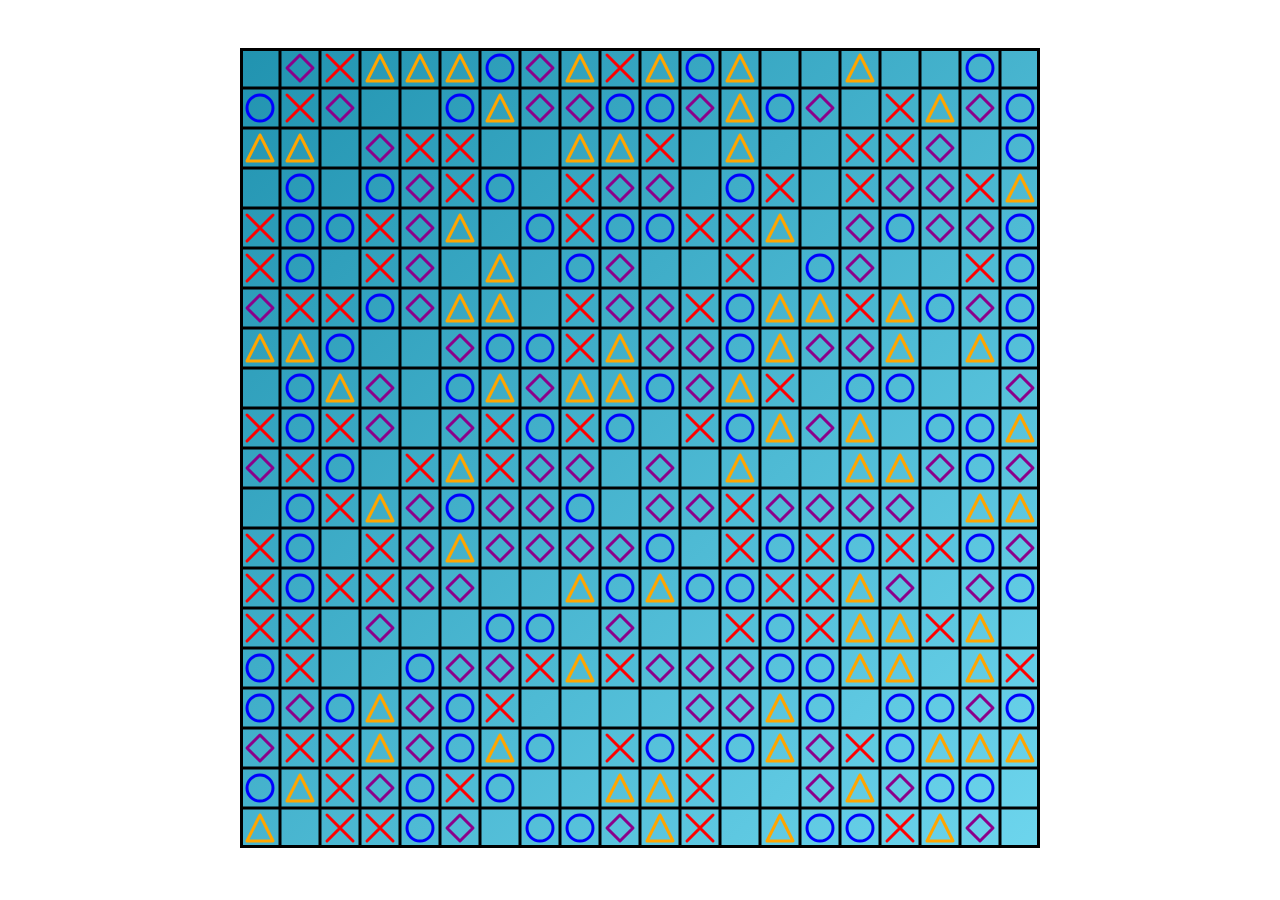
<file: GridDisplayDemo/index.html>
<!DOCTYPE html>
<html lang="hun">
<head>
    <meta charset="UTF-8">
    <meta name="viewport" content="width=device-width, initial-scale=1.0">
    <title>AIMőba</title>

</head>
<body>
    <!-- Középre igazításhoz inline style -->
    <div style="position: absolute; top: 50%; left: 50%; transform: translate(-50%,-50%)">
        <canvas width="800" height="800"></canvas>
    </div>
<script src="main.js"></script>
<script src="grid.js"></script>    
</body>
</html>
</file>
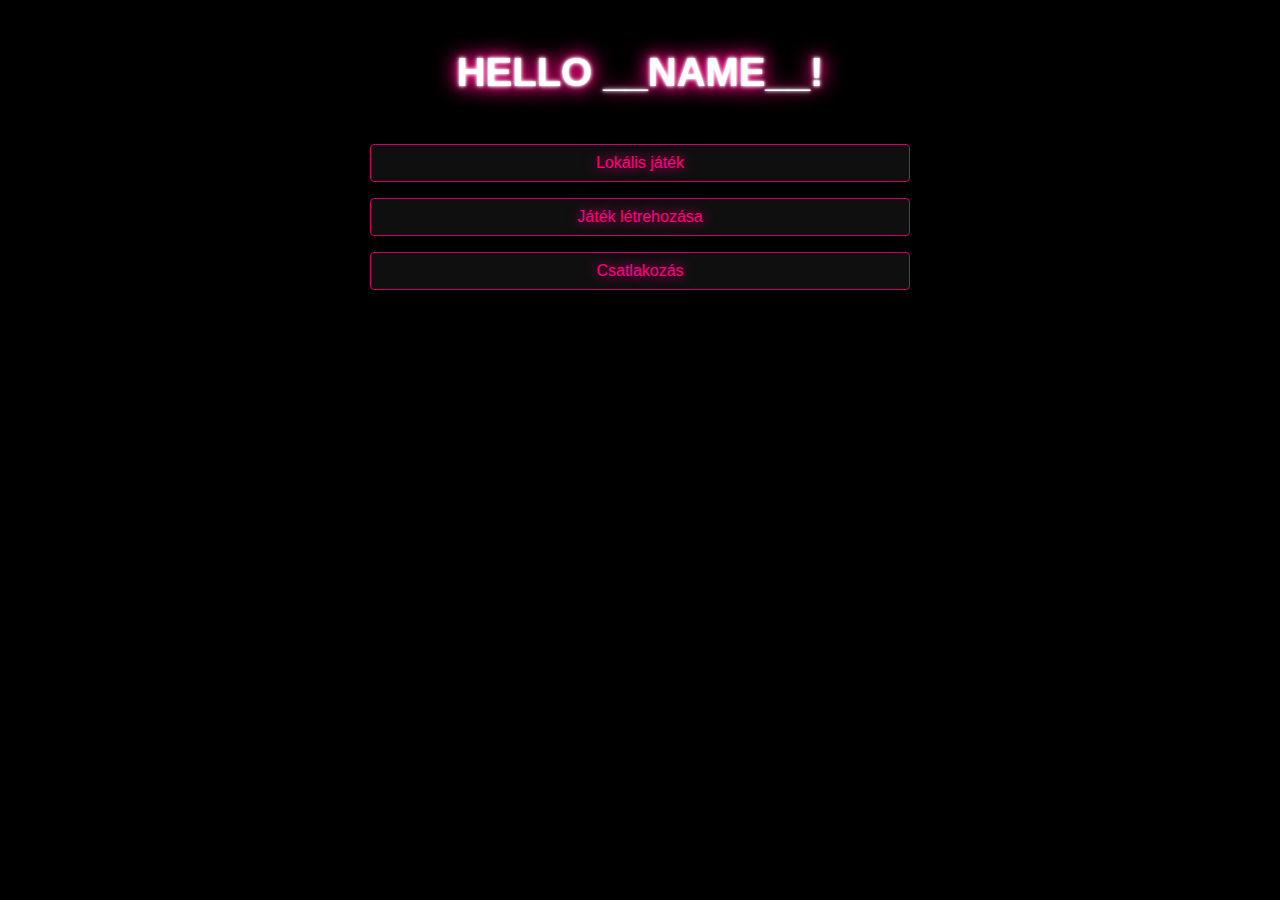
<file: AIMoba/Demók/SzobaFrontendDemo/index.html>
<!DOCTYPE html>
<html>
  <head>
    <meta charset="UTF-8" />
    <meta name="viewport" content="width=device-width, initial-scale=1.0" />
    <meta http-equiv="X-UA-Compatible" content="ie=edge" />
    <title>Document</title>
    <link
      rel="stylesheet"
      href="https://maxcdn.bootstrapcdn.com/bootstrap/4.0.0/css/bootstrap.min.css"
      integrity="sha384-Gn5384xqQ1aoWXA+058RXPxPg6fy4IWvTNh0E263XmFcJlSAwiGgFAW/dAiS6JXm"
      crossorigin="anonymous"
    />
  </head>
  <body>
    <div class="m-5"></div>

    <!-- A Projectbe bekerülő kód eleje -->
    <link
    rel="stylesheet"
    href="./custom_styles.css"
    />   
    <div class="container">
      <div class="text-center">
        <h1 class="large bold mb-5 custom-glowing-title">Hello __name__!</h1>
        <div class="container text-center ">
            <a href="./singleplayer.html" class="btn btn-info w-50 mb-3">
            Lokális játék
            </a>
            <a href="./host.html" class="btn btn-info w-50 mb-3">
            Játék létrehozása
            </a>
            <a href="./join.html" class="btn btn-info w-50 mb-3">
            Csatlakozás
            </a>
        </div>
      </div>
    </div>

    <!-- A Projectbe bekerülő kód vége -->
  </body>
</html>
</file>
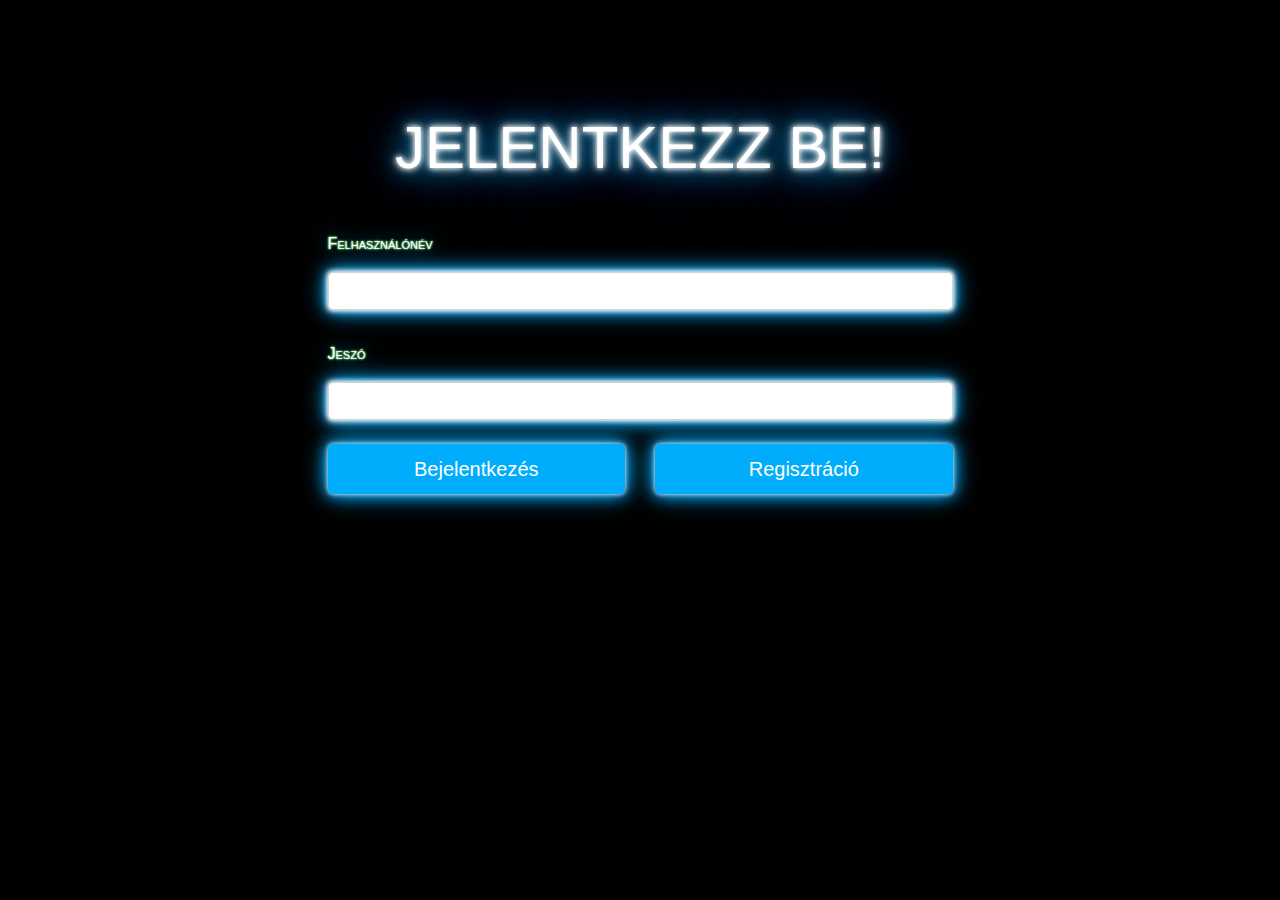
<file: AIMoba/AutenticationFrontendDemo/netplay_login.html>
<!DOCTYPE html>
<html>
  <head>
    <meta charset="UTF-8" />
    <meta name="viewport" content="width=device-width, initial-scale=1.0" />
    <meta http-equiv="X-UA-Compatible" content="ie=edge" />
    <title>Bejelentkezés</title>
    <link
      rel="stylesheet"
      href="https://maxcdn.bootstrapcdn.com/bootstrap/4.0.0/css/bootstrap.min.css"
      integrity="sha384-Gn5384xqQ1aoWXA+058RXPxPg6fy4IWvTNh0E263XmFcJlSAwiGgFAW/dAiS6JXm"
      crossorigin="anonymous"
    />
    <link rel="stylesheet" href="./design.css" />
  </head>
  <body>
    <div class="p-5"></div>
    <div class="row mt-3">
      <div class="col-3"></div>
      <div class="col-6">
        <h1 class="title">Jelentkezz be!</h1>
        <form class="mt-5">
          <div class="form-group w-100">
            <label for="Username" class="mb-3">Felhasználónév</label>
            <input type="text" id="username" class="form-control w-100" />
          </div>
          <div class="form-group">
            <label for="password" class="my-3">Jeszó</label>
            <input type="password" id="password" class="form-control w-100" />
          </div>
        </form>
      </div>
      <div class="col-3"></div>
    </div>
    <div class="row mt-2">
      <div class="col-3"></div>
      <div class="col-3">
        <button class="w-100 btn btn-lg btn-primary btn-block mx-0" type="submit">Bejelentkezés</button>
      </div>
      <div class="col-3">
        <form action="./netplay_register.html">
          <button class="w-100 btn btn-lg btn-primary btn-block mx-0" type="submit">Regisztráció</button>
        </form>
      </div>
      <div class="col-3"></div>
    </div>
  </body>
</html>
</file>
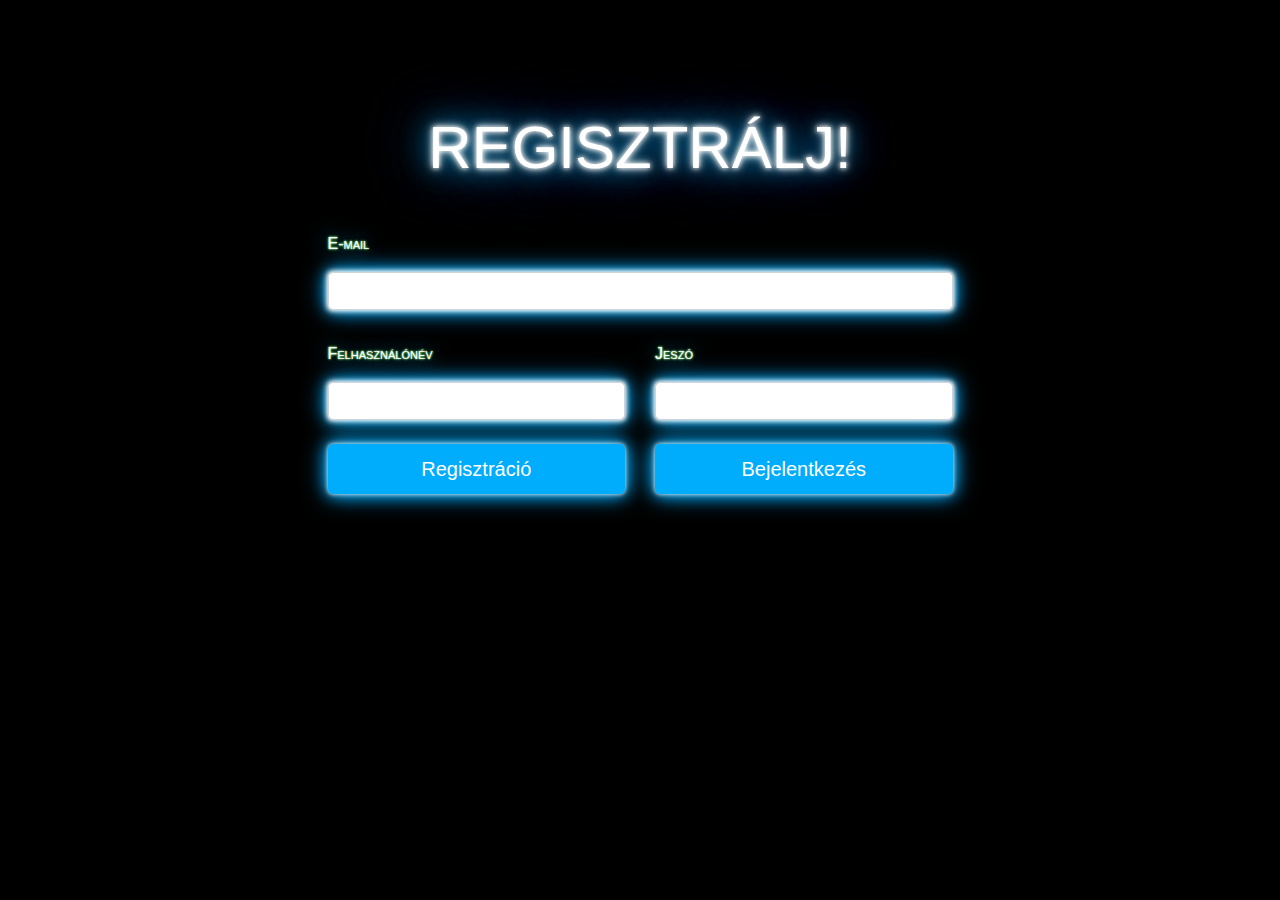
<file: AIMoba/AutenticationFrontendDemo/netplay_register.html>
<!DOCTYPE html>
<html>
  <head>
    <meta charset="UTF-8" />
    <meta name="viewport" content="width=device-width, initial-scale=1.0" />
    <meta http-equiv="X-UA-Compatible" content="ie=edge" />
    <title>Regisztráció</title>
    <link
      rel="stylesheet"
      href="https://maxcdn.bootstrapcdn.com/bootstrap/4.0.0/css/bootstrap.min.css"
      integrity="sha384-Gn5384xqQ1aoWXA+058RXPxPg6fy4IWvTNh0E263XmFcJlSAwiGgFAW/dAiS6JXm"
      crossorigin="anonymous"
    />
    <link rel="stylesheet" href="./design.css" />
  </head>
  <body>
    <div class="p-5"></div>
    <div class="row mt-3">
      <div class="col-3"></div>
      <div class="col-6">
        <h1 class="title">Regisztrálj!</h1>
        <form class="mt-5">
          <div class="form-group w-100">
            <label for="Email" class="mb-3">E-mail</label>
            <input type="text" id="email" class="form-control w-100" />
          </div>
          <div class="form-group row">
            <div class="col-6">
              <label for="Username" class="my-3">Felhasználónév</label>
              <input type="text" id="username" class="form-control w-100" />
            </div>
            <div class="col-6">
              <label for="password" class="my-3">Jeszó</label>
              <input type="password" id="password" class="form-control w-100" />
            </div>
          </div>
        </form>
      </div>
      <div class="col-3"></div>
    </div>
    <div class="row mt-2">
      <div class="col-3"></div>
      <div class="col-3">
        <button class="w-100 btn btn-lg btn-primary btn-block mx-0" type="submit">Regisztráció</button>
      </div>
      <div class="col-3">
        <form action="./netplay_login.html">
          <button class="w-100 btn btn-lg btn-primary btn-block mx-0" type="submit">Bejelentkezés</button>
        </form>
      </div>
      <div class="col-3"></div>
    </div>
  </body>
</html>
</file>
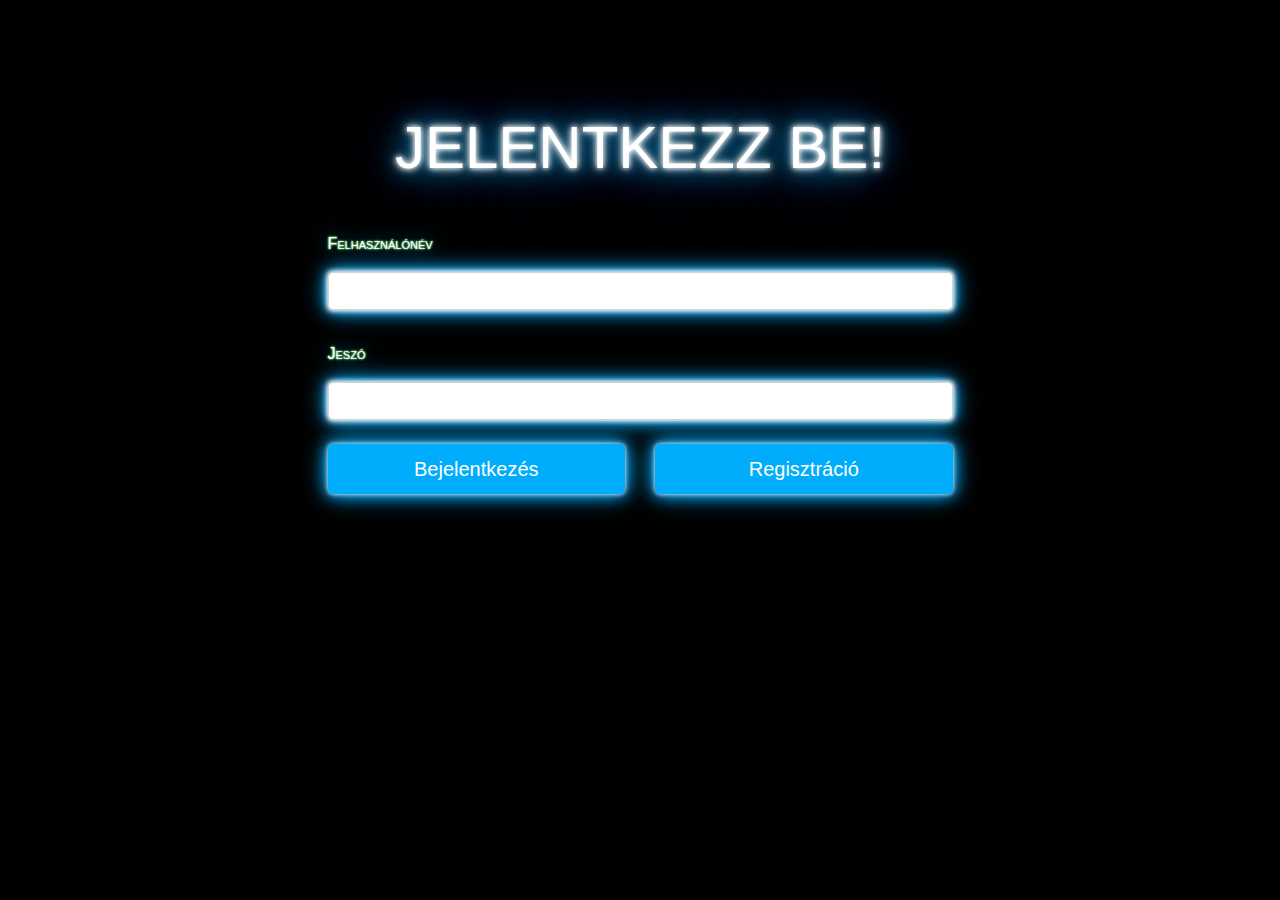
<file: AIMoba/AIMoba/Authentication/netplay_login.html>
﻿
<!DOCTYPE html>
<html>
<head>
    <meta charset="UTF-8" />
    <meta name="viewport" content="width=device-width, initial-scale=1.0" />
    <meta http-equiv="X-UA-Compatible" content="ie=edge" />
    <title>Bejelentkezés</title>
    <link rel="stylesheet"
          href="https://maxcdn.bootstrapcdn.com/bootstrap/4.0.0/css/bootstrap.min.css"
          integrity="sha384-Gn5384xqQ1aoWXA+058RXPxPg6fy4IWvTNh0E263XmFcJlSAwiGgFAW/dAiS6JXm"
          crossorigin="anonymous" />
    <link rel="stylesheet" href="./design.css" />
</head>
<body>
    <div class="p-5"></div>
    <div class="row mt-3">
        <div class="col-3"></div>
        <div class="col-6">
            <h1 class="title">Jelentkezz be!</h1>
            <form class="mt-5">
                <div class="form-group w-100">
                    <label for="Username" class="mb-3">Felhasználónév</label>
                    <input type="text" id="username" class="form-control w-100" />
                </div>
                <div class="form-group">
                    <label for="password" class="my-3">Jeszó</label>
                    <input type="password" id="password" class="form-control w-100" />
                </div>
            </form>
        </div>
        <div class="col-3"></div>
    </div>
    <div class="row mt-2">
        <div class="col-3"></div>
        <div class="col-3">
            <button class="w-100 btn btn-lg btn-primary btn-block mx-0" type="submit">Bejelentkezés</button>
        </div>
        <div class="col-3">
            <form action="./netplay_register.html">
                <button class="w-100 btn btn-lg btn-primary btn-block mx-0" type="submit">Regisztráció</button>
            </form>
        </div>
        <div class="col-3"></div>
    </div>
</body>
</html>
</file>
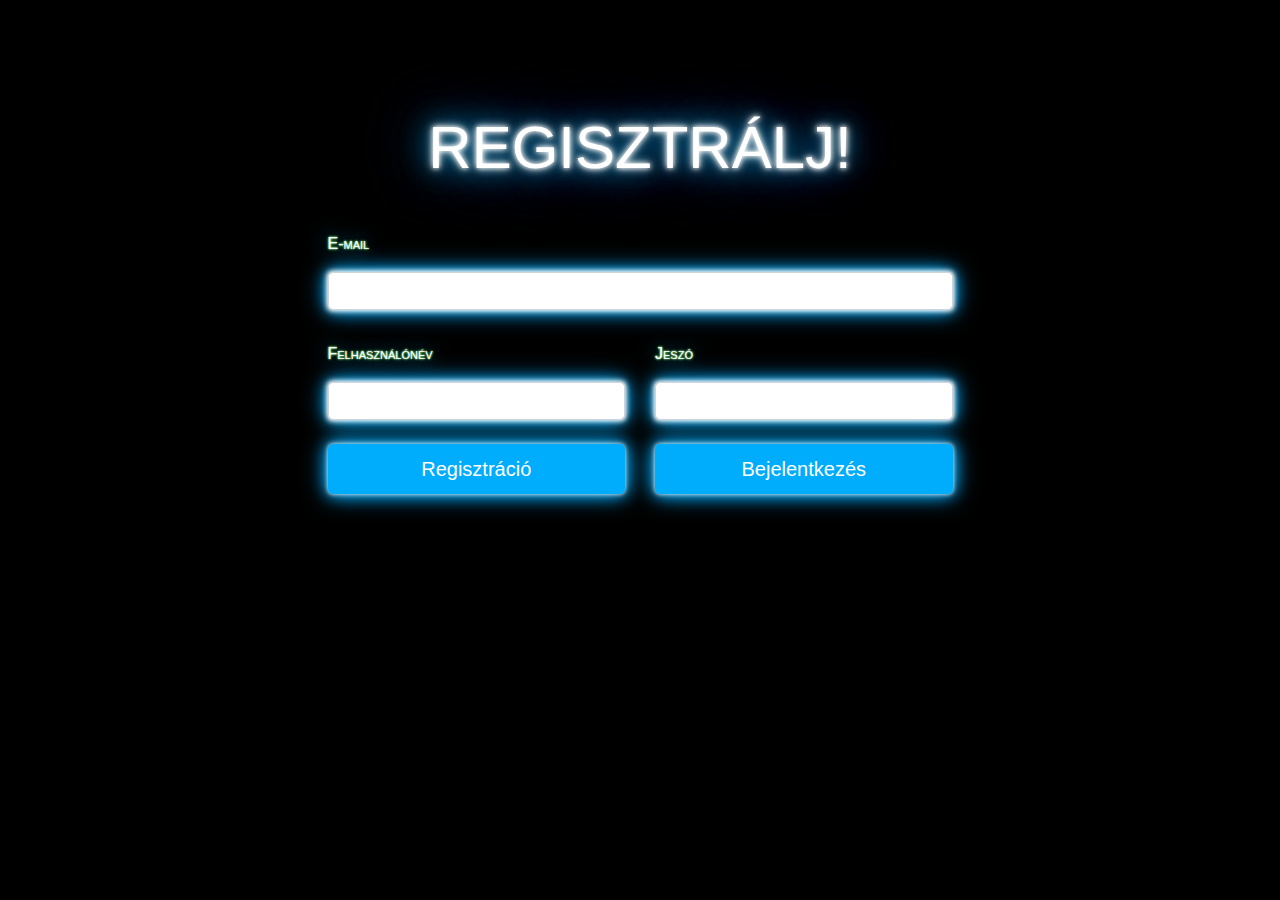
<file: AIMoba/AIMoba/Authentication/netplay_register.html>
﻿<!DOCTYPE html>
<html>
<head>
    <meta charset="UTF-8" />
    <meta name="viewport" content="width=device-width, initial-scale=1.0" />
    <meta http-equiv="X-UA-Compatible" content="ie=edge" />
    <title>Regisztráció</title>
    <link rel="stylesheet"
          href="https://maxcdn.bootstrapcdn.com/bootstrap/4.0.0/css/bootstrap.min.css"
          integrity="sha384-Gn5384xqQ1aoWXA+058RXPxPg6fy4IWvTNh0E263XmFcJlSAwiGgFAW/dAiS6JXm"
          crossorigin="anonymous" />
    <link rel="stylesheet" href="./design.css" />
</head>
<body>
    <div class="p-5"></div>
    <div class="row mt-3">
        <div class="col-3"></div>
        <div class="col-6">
            <h1 class="title">Regisztrálj!</h1>
            <form class="mt-5">
                <div class="form-group w-100">
                    <label for="Email" class="mb-3">E-mail</label>
                    <input type="text" id="email" class="form-control w-100" />
                </div>
                <div class="form-group row">
                    <div class="col-6">
                        <label for="Username" class="my-3">Felhasználónév</label>
                        <input type="text" id="username" class="form-control w-100" />
                    </div>
                    <div class="col-6">
                        <label for="password" class="my-3">Jeszó</label>
                        <input type="password" id="password" class="form-control w-100" />
                    </div>
                </div>
            </form>
        </div>
        <div class="col-3"></div>
    </div>
    <div class="row mt-2">
        <div class="col-3"></div>
        <div class="col-3">
            <button class="w-100 btn btn-lg btn-primary btn-block mx-0" type="submit">Regisztráció</button>
        </div>
        <div class="col-3">
            <form action="./netplay_login.html">
                <button class="w-100 btn btn-lg btn-primary btn-block mx-0" type="submit">Bejelentkezés</button>
            </form>
        </div>
        <div class="col-3"></div>
    </div>
</body>
</html>
</file>
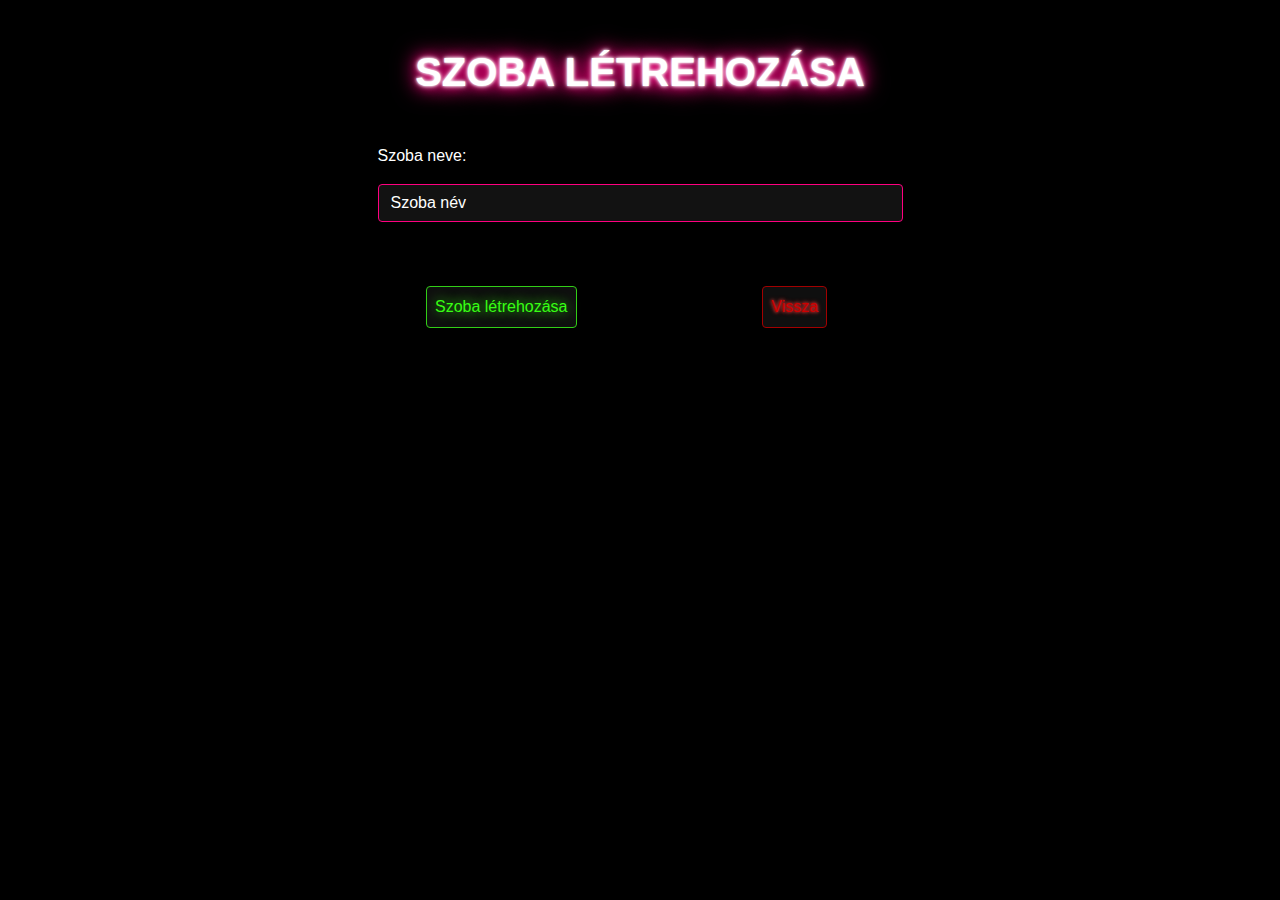
<file: AIMoba/Demók/SzobaFrontendDemo/host.html>
<!DOCTYPE html>
<html>
  <head>
    <meta charset="UTF-8" />
    <meta name="viewport" content="width=device-width, initial-scale=1.0" />
    <meta http-equiv="X-UA-Compatible" content="ie=edge" />
    <title>Document</title>
    <link
    rel="stylesheet"
    href="https://maxcdn.bootstrapcdn.com/bootstrap/4.0.0/css/bootstrap.min.css"
    integrity="sha384-Gn5384xqQ1aoWXA+058RXPxPg6fy4IWvTNh0E263XmFcJlSAwiGgFAW/dAiS6JXm"
    crossorigin="anonymous"
    />
  </head>
  <body>
    <div class="m-5"></div>

    <!-- A Projectbe bekerülő kód eleje -->
    <link rel="stylesheet" href="./custom_styles.css">
    <div class="container">
        <h1 class="large text-center bold mb-5 custom-glowing-title">Szoba létrehozása</h1>
        <div class="container">
            <form>
                <div class="row">
                    <div class="col-lg-3 col-md-2"></div>
                    <div class="col-lg-6 col-md-8 col-12">
                    <div class="form-group">
                        <label for="room-name" class="m-0">Szoba neve:</label>
                        <input type="text" class="form-control my-3" id="room-name" placeholder="Szoba név" required>
                    </div>
                </div>
                <div class="col-lg-3 col-md-2"></div>
            </div>
            <div class="row text-center pt-5">
                <div class="col-sm-3"></div>
                <div class="col-sm-3 col-12 mr-3">
                    <!-- 
                    <input type="submit" class="btn btn-primary p-2 mb-2 w-75" value="Szoba létrehozása" />
                    -->
                    <a href="./room.html" class="btn btn-success p-2 mb-2 mw-75">Szoba létrehozása</a>
                </div>
                <div class="col-sm-3 col-12">
                    <a href="./index.html" class="btn btn-danger p-2 mb-2 mw-75">Vissza</a>
                </div>
                <div class="col-sm-3"></div>
            </div>
        
            </form>
      </div>
    </div>

    <!-- A Projectbe bekerülő kód vége -->
  </body>
</html>
</file>
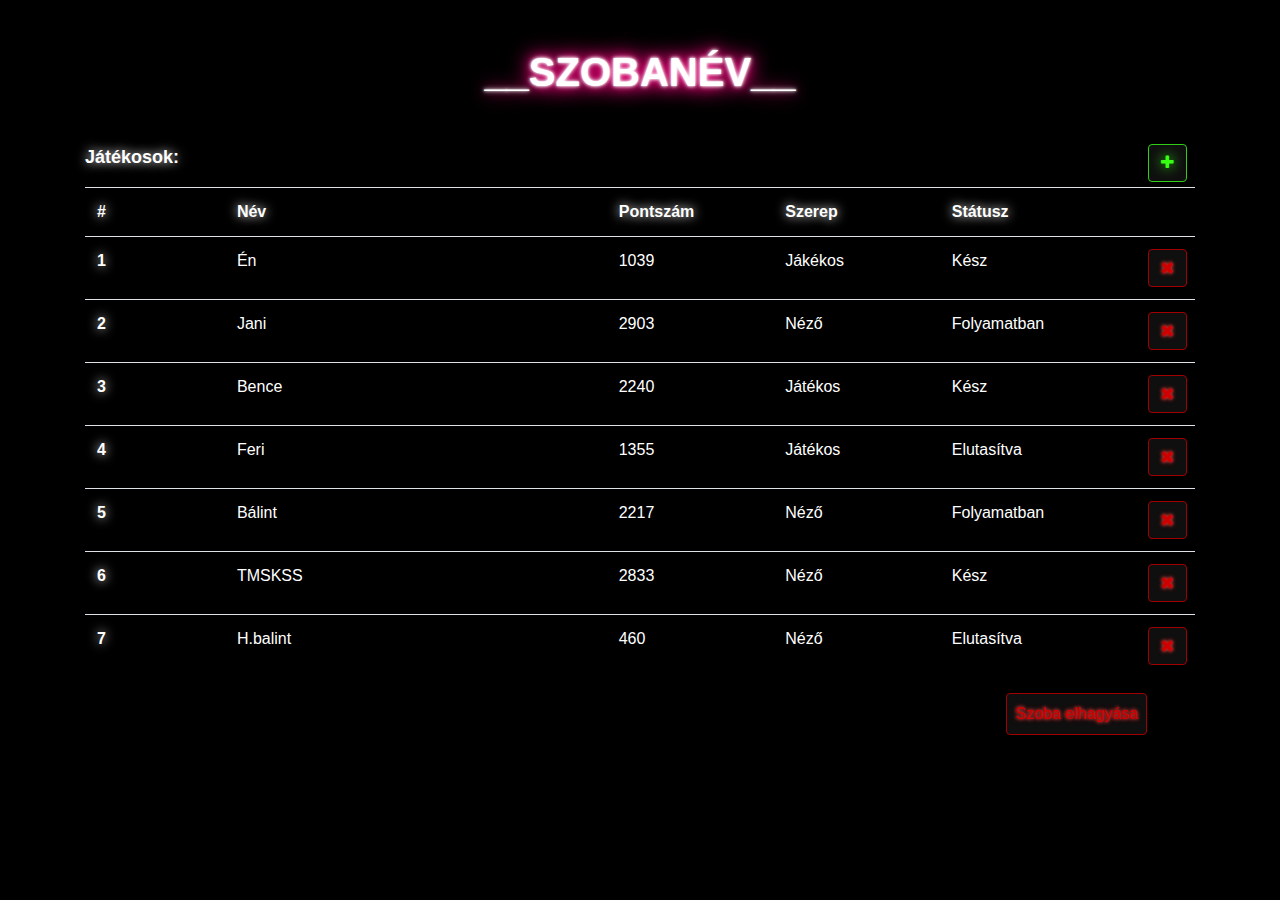
<file: AIMoba/Demók/SzobaFrontendDemo/room.html>
﻿<!DOCTYPE html>
<html>
  <head>
    <meta charset="UTF-8" />
    <meta name="viewport" content="width=device-width, initial-scale=1.0" />
    <meta http-equiv="X-UA-Compatible" content="ie=edge" />
    <title>Document</title>
    <link
      rel="stylesheet"
      href="https://maxcdn.bootstrapcdn.com/bootstrap/4.0.0/css/bootstrap.min.css"
      integrity="sha384-Gn5384xqQ1aoWXA+058RXPxPg6fy4IWvTNh0E263XmFcJlSAwiGgFAW/dAiS6JXm"
      crossorigin="anonymous"
    />
    <link rel="stylesheet" href="https://maxcdn.bootstrapcdn.com/font-awesome/4.7.0/css/font-awesome.min.css">
  </head>
  <body>
    

    <!-- A Projectbe bekerülő kód eleje -->
    <script src="room_logic.js"></script>
    <script src="record.js"></script>
    <link rel="stylesheet" href="./custom_styles.css"/>

    <!-- Felugró ablak eleje -->

    <div id="back-cover"></div>
    <div  id="add-player-prompt">
      <div class="mx-auto pt-3 px-3">
        <h3 class="text-center custom-glowing-title">Hívd meg a barátaid!</h3>
        <div>
          <div class="form-group">
            <label for="add-player-name">Felhasználónév:</label>
            <input type="text" id="add-player-name" placeholder="Felhasználónév" class="form-control">
            <div class="pt-3 clearfix">
              <input type="button" id="cancel-player-addition" value="Mégse" class="btn btn-danger p-2 d-inline float-right">
              <input type="submit" id="invite-player" value="Meghívás" class="btn btn-success p-2 d-inline float-right mr-3">
            </div>
          </div>
        </div>
      </div>
    </div>


    <!-- Felugró ablak vége -->

    <div class="container mt-5">
      <div class="text-center">
        <h1 class="large bold mb-5 custom-glowing-title">__Szobanév__</h1>
    </div>
    <div>
        <div class="d-block clearfix w-100">
            <p class="d-inline-block float-left custom-label">Játékosok:</p>
            <button id="add-player" class="d-inline-block float-right btn btn-success mr-2">
                <i class="fa fa-plus"></i>
            </button>
        </div>
        <table id="players" class="table w-100 table-striped table-hover">
            <tr>
                <th>#</th>
                <th>Név</th>
                <th>Pontszám</th>
                <th>Szerep</th>
                <th>Státusz</th>
                <th></th>
            </tr>
            
        </table>
    </div>

    <div class="clearfix">
          <a href="./index.html" class="btn btn-danger p-2 mx-5 mb-3 float-right">Szoba elhagyása</a>
    </div>
        </div>
    <!-- A Projectbe bekerülő kód vége -->
  </body>
</html>
</file>
<file: AIMoba/Demók/SzobaFrontendDemo/custom_styles.css>
body{
  background: black;
}

label, td{
  color: white;
}

th{
  color: white;
  font-weight: bold;
  text-shadow: 0 0 .8vw white;
}

.custom-glowing-title{
  font-weight: bold;
  color: white;
  text-shadow: 0 0 .2vw white, 0 0 .4vw white, 0 0 .8vw #ff0080, 0 0 1.6vw #ff0080, 0 0 2vw #ff0080;
  text-transform: uppercase;
}

.custom-label{
  color: white;
  font-weight: bold;
  text-shadow: 0 0 .8vw white;
  font-size: large;
}

.form-control{
  outline:none;
  background: #121212;
  color: white !important;
  border: 1px solid #ff0080;
  /*box-shadow: 0 0 .4vw white, 0 0 .5vw #ff0080, 0 0 .8vw #ff0080;*/
}

.form-control::placeholder{
  color: white;
}

.form-control:hover, .form-control:active, .form-control:focus{
  background: #0A0A0A;
  border: 1px solid white;
  box-shadow: 0 0 .6vw white, 0 0 1.1vw #ff0080, 0 0 1.5vw #ff0080;
  outline:none;
}

.btn.btn-info{ 
  background: #0F0F0F;
  color: #ff0080;
  text-shadow: 0 0 1vw #ff0080;
  border: 1px solid #cf0067;
  outline: none !important;  
}

.btn.btn-info:hover, .btn.btn-info:focus{ 
  background: #0A0A0A;
  color: #ff0080;
  text-shadow: 0 0 .2vw grey, 0 0 .5vw #ff0080, 0 0 .6vw #ff0080;
  border: 1px solid #ff0080;
  box-shadow: 0 0 .2vw grey, 0 0 .5vw #ff0080, 0 0 .6vw #ff0080;
  outline: none !important;
}

.btn.btn-info:active{ 
  background: black !important;
  color: #ff0080 !important;
  text-shadow: 0 0 .2vw grey, 0 0 .5vw #ff0080, 0 0 .6vw #ff0080 !important; 
  border: 1px solid #cf0067 !important;
  outline: none !important;
  box-shadow: none !important;
}

.btn.btn-success{
  background: #0F0F0F;
  color: #37ff14;
  text-shadow: 0 0 1vw #37ff14;
  border: 1px solid #32ce17;
  outline: none !important;  
}

.btn.btn-success:hover, .btn.btn-success:focus{ 
  background: #0A0A0A;
  color: #37ff14;
  text-shadow: 0 0 .2vw grey, 0 0 .5vw #37ff14, 0 0 .6vw #37ff14;
  border: 1px solid #37ff14;
  box-shadow: 0 0 .2vw grey, 0 0 .5vw #37ff14, 0 0 .6vw #37ff14;
  outline: none !important;
}

.btn.btn-success:active{ 
  background: black !important;
  color: #37ff14 !important;
  text-shadow: 0 0 .2vw grey, 0 0 .5vw #37ff14, 0 0 .6vw #37ff14 !important; 
  border: 1px solid #32ce17 !important;
  outline: none !important;
  box-shadow: none !important;
}

.btn.btn-danger{
  background: #0F0F0F;
  color: #CE0000;
  text-shadow: 0 0 .2vw #CE0000, 0 0 .3vw grey, 0 0 .4vw #CE0000;
  border: 1.3px solid #A20000;
  outline: none !important;  
}

.btn.btn-danger:hover, .btn.btn-danger:focus{ 
  background: #0A0A0A;
  color: #CE0000;
  text-shadow: 0 0 .2vw grey, 0 0 .5vw #CE0000, 0 0 .6vw #CE0000;
  border: 1px solid #CE0000;
  box-shadow: 0 0 .2vw grey, 0 0 .5vw #CE0000, 0 0 .6vw #CE0000;
  outline: none !important;
}

.btn.btn-danger:active{ 
  background: black !important;
  color: #CE0000 !important;
  text-shadow: 0 0 .2vw grey, 0 0 .5vw #CE0000, 0 0 .6vw #CE0000 !important; 
  border: 1px solid #A20000 !important;
  outline: none !important;
  box-shadow: none !important;
}

#players tr td:nth-child(5),
#players tr td:nth-child(3),
#players tr td:nth-child(4) {
  width: 15%;
}

#players tr td:last-child {
  width: 8%;
}

#players tr th:first-child {
  width: auto;
}

#back-cover{
  width: 100vw;
  height: 100vh;
  background: #060606;
  opacity: 0.3;
  position: fixed;
  visibility: hidden;
  cursor: not-allowed;
}

#add-player-prompt{
  visibility: hidden;
  position: fixed;
  top: 50%;
  left: 50%;
  transform: translate(-50%, -50%);
  width: 70vw;
  border: 3px solid black;
  border-radius: 10px;
  background: #060606;
  box-shadow: 0 0 .2vw grey, 0 0 .5vw #ff0080, 0 0 .6vw #ff0080;
}

#add-player-prompt *{
 position: static; 
}
</file>
<file: AIMoba/AutenticationFrontendDemo/design.css>
* {
  font-family: url("https://www.jsdelivr.com/package/npm/futura-font");
}

.title {
  font-size: 60px;
  color: #fff;
  text-shadow: 0 0 5px #fff, 0 0 10px #fff, 0 0 20px #005f8b, 0 0 30px #005f8b,
    0 0 40px #005f8b, 0 0 55px #005f8b, 0 0 75px #005f8b;
  text-align: center;
  text-transform: uppercase;
}

body {
  background: black;
}

label {
  color: #fff;
  font-variant: small-caps;
  text-shadow: 0 0 2px #fff, 0 0 3px #00fc00, 0 0 20px #00acfc;
}

input {
  box-shadow: 0 0 5px #fff, 0 0 7px #fff, 0 0 15px #00acfc, 0 0 25px #00acfc;
}

input:hover {
  box-shadow: 0 0 5px #fff, 0 0 10px #fff, 0 0 20px #00acfc, 0 0 35px #00acfc;
}
input.form-control:focus {
  box-shadow: 0 0 5px #fff, 0 0 10px #fff, 0 0 20px #00acfc, 0 0 35px #00acfc;
  border: 0.2em solid #ff5fb7cb;
}

button{
  background: #00acfc!important;
  border: 2px solid #00acfc!important ;
  box-shadow: 0 0 5px #fff, 0 0 15px #00acfc, 0 0 25px #00acfc;
}

button:hover{
  background: #00acfc!important;
  border: 2px solid #00acfc!important ;
  box-shadow: 0 0 5px #fff, 0 0 15px #00acfc, 0 0 25px #00acfc, 0 0 40px #00acfc;
}

button.form-control:focus{
  background: #005f8b!important;
  border: 2px solid #005f8b!important ;
  outline: 0px;
  box-shadow: 0 0 5px #fff, 0 0 15px #00acfc, 0 0 25px #00acfc, 0 0 40px #00acfc;
}
</file>
<file: AIMoba/AIMoba/Authentication/design.css>
﻿* {
    font-family: url("https://www.jsdelivr.com/package/npm/futura-font");
}

.title {
    font-size: 60px;
    color: #fff;
    text-shadow: 0 0 5px #fff, 0 0 10px #fff, 0 0 20px #005f8b, 0 0 30px #005f8b, 0 0 40px #005f8b, 0 0 55px #005f8b, 0 0 75px #005f8b;
    text-align: center;
    text-transform: uppercase;
}

body {
    background: black;
}

label {
    color: #fff;
    font-variant: small-caps;
    text-shadow: 0 0 2px #fff, 0 0 3px #00fc00, 0 0 20px #00acfc;
}

input {
    box-shadow: 0 0 5px #fff, 0 0 7px #fff, 0 0 15px #00acfc, 0 0 25px #00acfc;
}

    input:hover {
        box-shadow: 0 0 5px #fff, 0 0 10px #fff, 0 0 20px #00acfc, 0 0 35px #00acfc;
    }

    input.form-control:focus {
        box-shadow: 0 0 5px #fff, 0 0 10px #fff, 0 0 20px #00acfc, 0 0 35px #00acfc;
        border: 0.2em solid #ff5fb7cb;
    }

button {
    background: #00acfc !important;
    border: 2px solid #00acfc !important;
    box-shadow: 0 0 5px #fff, 0 0 15px #00acfc, 0 0 25px #00acfc;
}

    button:hover {
        background: #00acfc !important;
        border: 2px solid #00acfc !important;
        box-shadow: 0 0 5px #fff, 0 0 15px #00acfc, 0 0 25px #00acfc, 0 0 40px #00acfc;
    }

    button.form-control:focus {
        background: #005f8b !important;
        border: 2px solid #005f8b !important;
        outline: 0px;
        box-shadow: 0 0 5px #fff, 0 0 15px #00acfc, 0 0 25px #00acfc, 0 0 40px #00acfc;
    }
</file>
